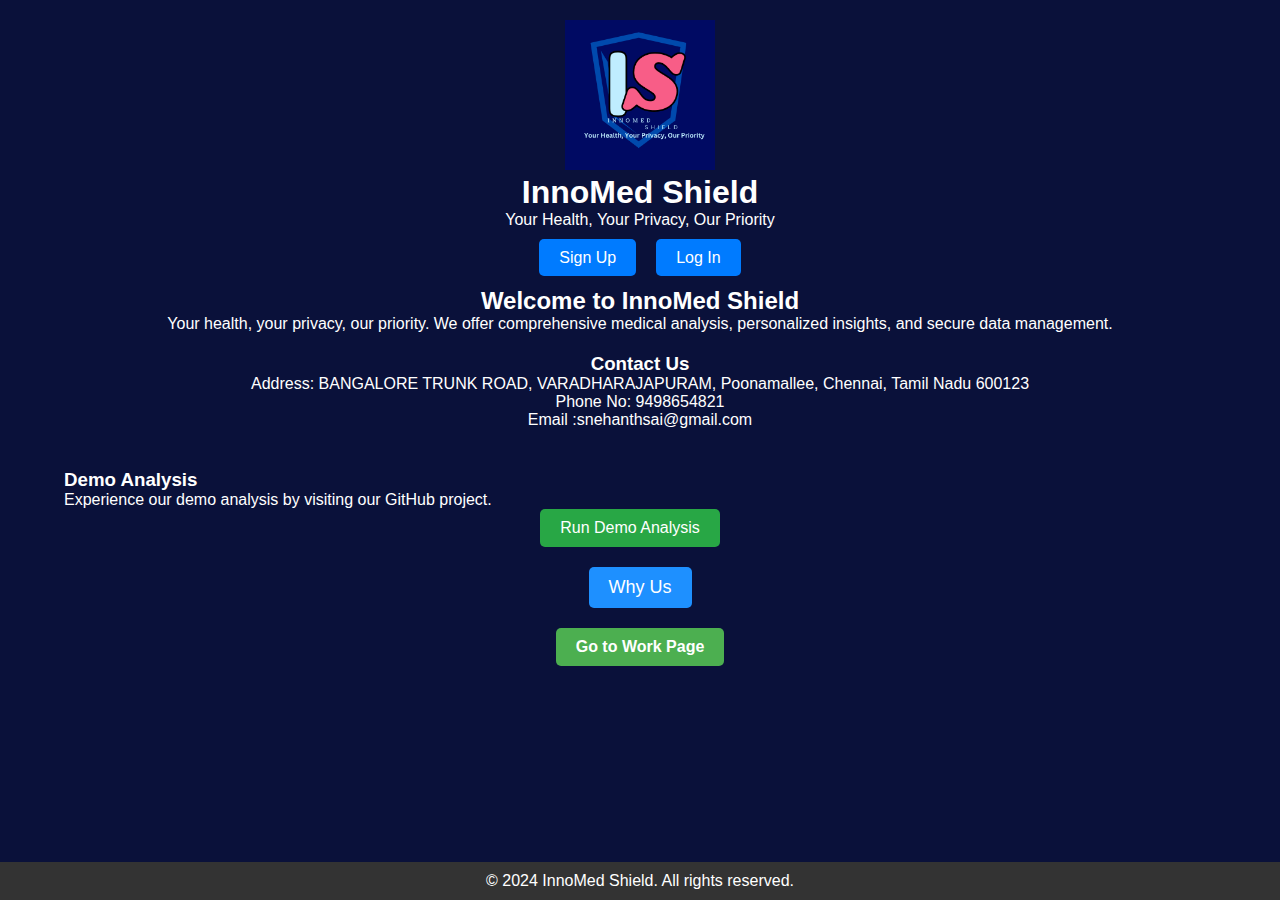
<file: myportfolio/index.html>
<!DOCTYPE html>
<html lang="en">
<head>
    <meta charset="UTF-8">
    <meta name="viewport" content="width=device-width, initial-scale=1.0">
    <title>InnoMed Shield</title>
    <link rel="stylesheet" href="styles.css">
</head>
<body>
    <div class="container">
        <header class="header">
            <div class="logo">
                <img src="sma logo.png" alt="InnoMed Shield Logo" class="logo-image">
                <h1>InnoMed Shield</h1>
                <p>Your Health, Your Privacy, Our Priority</p>
            </div>
        </header>

        <nav>
            <ul>
                <li><a href="https://forms.gle/1FM9Bf412vSpDUgf7" target="_blank">Sign Up</a></li>
                <li><a href="https://forms.gle/hctMtxKSgd54fwwy8" target="_blank">Log In</a></li>
            </ul>
        </nav>

        <main>
            <section class="intro">
                <h2>Welcome to InnoMed Shield</h2>
                <p>Your health, your privacy, our priority. We offer comprehensive medical analysis, personalized insights, and secure data management.</p>
            </section>

            <section class="address">
                <h3>Contact Us</h3>
                <p>Address: BANGALORE TRUNK ROAD, VARADHARAJAPURAM, Poonamallee, Chennai, Tamil Nadu 600123</p>
                <p>Phone No: 9498654821</p>
                <p>Email :snehanthsai@gmail.com</p>
            </section>

            <section class="demo">
                <h3>Demo Analysis</h3>
                <p>Experience our demo analysis by visiting our GitHub project.</p>
                <nav>
                    <ul>
                        <button id="demoButton" onclick="window.open('https://github.com/Sai-snehanth/project-hospital-analysis-and-translation-and-password-generator', '_blank')">Run Demo Analysis</button>
                        <div id="demoResults"></div>
                    </ul>
                </nav>
                
            </section>
        </main>


    </div>
    <!DOCTYPE html>
    <html lang="en">
    <head>
        <meta charset="UTF-8">
        <meta name="viewport" content="width=device-width, initial-scale=1.0">
        <title>Index Page</title>
        <style>
            .btn {
                background-color: #1E90FF;
                color: white;
                padding: 10px 20px;
                border: none;
                border-radius: 5px;
                font-size: 18px;
                cursor: pointer;
                text-decoration: none;
                display: inline-block;
            }
    
            .btn:hover {
                background-color: #4682B4;
            }
        </style>
    </head>
    <body>
      <center> <!-- Button to go to Secure Data Page -->
        <a href="secure.html" class="btn">Why Us</a>
        <!DOCTYPE html>
<html lang="en">
<head>
    <meta charset="UTF-8">
    <meta name="viewport" content="width=device-width, initial-scale=1.0">
    <title>Button to Work Page</title>
    <style>
        .link-to-work {
            text-align: center;
            margin-top: 20px;
        }
        .button {
            display: inline-block;
            padding: 10px 20px;
            background-color: #4CAF50;
            color: white;
            text-align: center;
            text-decoration: none;
            border-radius: 5px;
            font-size: 16px;
            font-weight: bold;
            cursor: pointer;
        }
        .button:hover {
            background-color: #45a049;
        }
    </style>
</head>
<body>

<div class="link-to-work">
    <a href="work.html" class="button">Go to Work Page</a>
</div>

</body>
</html>

    </center> 
    </body>
    </html>
 
    <br> 
    <br>
    <br> 
    <br>
    <footer>
         <p>&copy; 2024 InnoMed Shield. All rights reserved.</p>
     </footer>
    <script src="script.js"></script>
</body>
</html>
</file>
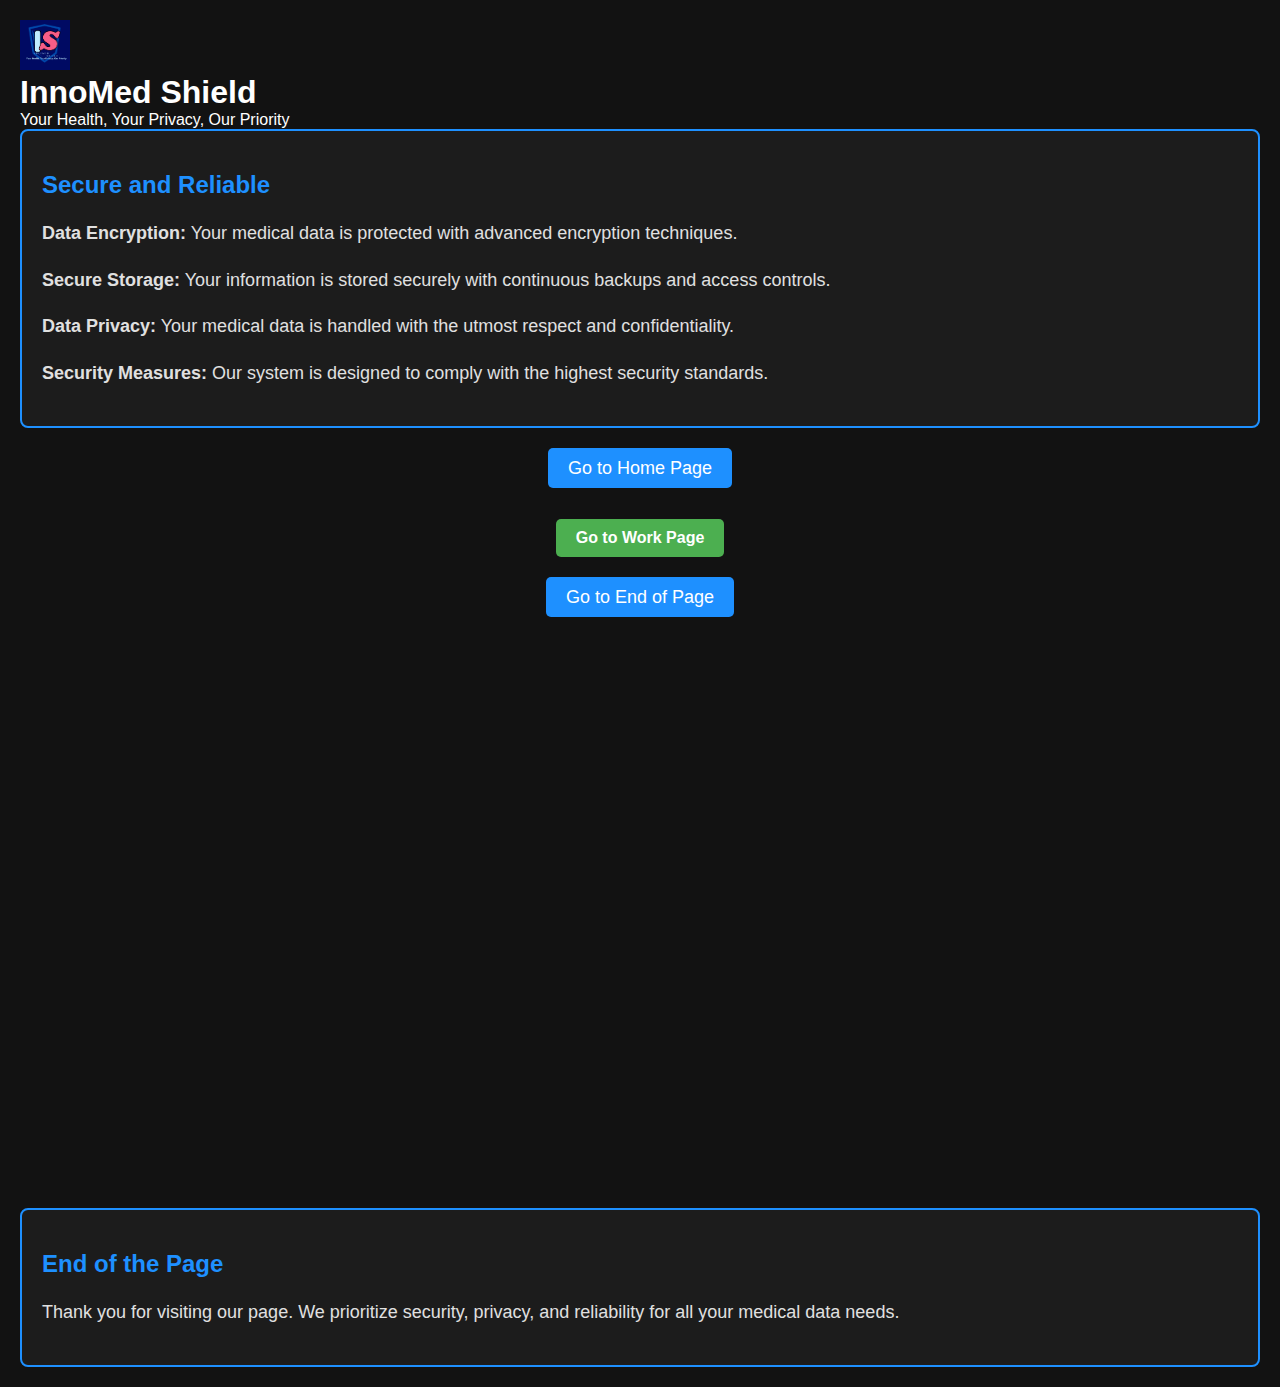
<file: myportfolio/secure.html>
<!DOCTYPE html>
<html lang="en">
<head>
    <div class="logo" style="text-align: left;">
        <img src="sma logo.png" alt="InnoMed Shield Logo" class="logo-image" style="width: 50px; height: auto;">
        <h1 style="margin: 0;">InnoMed Shield</h1>
        <p style="margin: 0;">Your Health, Your Privacy, Our Priority</p>
    </div>
    
    <meta charset="UTF-8">
    <meta name="viewport" content="width=device-width, initial-scale=1.0">
    <title>Secure Medical Data</title>
    <style>
        body {
            font-family: Arial, sans-serif;
            background-color: #121212;
            color: #ffffff;
            margin: 20px;
        }

        .section {
            border: 2px solid #1E90FF;
            padding: 20px;
            margin-bottom: 20px;
            border-radius: 8px;
            background-color: #1c1c1c;
        }

        .section h2 {
            color: #1E90FF;
        }

        .section p {
            font-size: 18px;
            line-height: 1.6;
            color: #e0e0e0;
        }

        .link-to-end, .link-to-home {
            display: block;
            text-align: center;
            margin-top: 30px;
            font-size: 18px;
        }

        .link-to-end a, .link-to-home a {
            text-decoration: none;
            color: #ffffff;
            background-color: #1E90FF;
            padding: 10px 20px;
            border-radius: 5px;
            transition: background-color 0.3s;
        }

        .link-to-end a:hover, .link-to-home a:hover {
            background-color: #4682B4;
        }

        .link-to-home {
            margin-bottom: 40px;
        }

    </style>
</head>
<body>

    <!-- Secure and Reliable Section -->
    <div class="section">
        <h2>Secure and Reliable</h2>
        <p><strong>Data Encryption:</strong> Your medical data is protected with advanced encryption techniques.</p>
        <p><strong>Secure Storage:</strong> Your information is stored securely with continuous backups and access controls.</p>
        <p><strong>Data Privacy:</strong> Your medical data is handled with the utmost respect and confidentiality.</p>
        <p><strong>Security Measures:</strong> Our system is designed to comply with the highest security standards.</p>
    </div>

    <!-- Link to Home Page -->
    <div class="link-to-home">
        <a href="index.html">Go to Home Page</a>
    </div>


    <!DOCTYPE html>
<html lang="en">
<head>
    <meta charset="UTF-8">
    <meta name="viewport" content="width=device-width, initial-scale=1.0">
    <title>Button to Work Page</title>
    <style>
        .link-to-work {
            text-align: center;
            margin-top: 20px;
        }
        .button {
            display: inline-block;
            padding: 10px 20px;
            background-color: #4CAF50;
            color: white;
            text-align: center;
            text-decoration: none;
            border-radius: 5px;
            font-size: 16px;
            font-weight: bold;
            cursor: pointer;
        }
        .button:hover {
            background-color: #45a049;
        }
    </style>
</head>
<body>

<div class="link-to-work">
    <a href="work.html" class="button">Go to Work Page</a>
</div>

</body>
</html>

    <!-- Link to go to the end of the page -->
    <div class="link-to-end">
        <a href="#end">Go to End of Page</a>
    </div>

    <!-- Some more content to demonstrate scrolling -->
    <div style="height: 600px;"></div>

    <!-- End of Page Section -->
    <div id="end" class="section">
        <h2>End of the Page</h2>
        <p>Thank you for visiting our page. We prioritize security, privacy, and reliability for all your medical data needs.</p>
    </div>

</body>
</html>
</file>
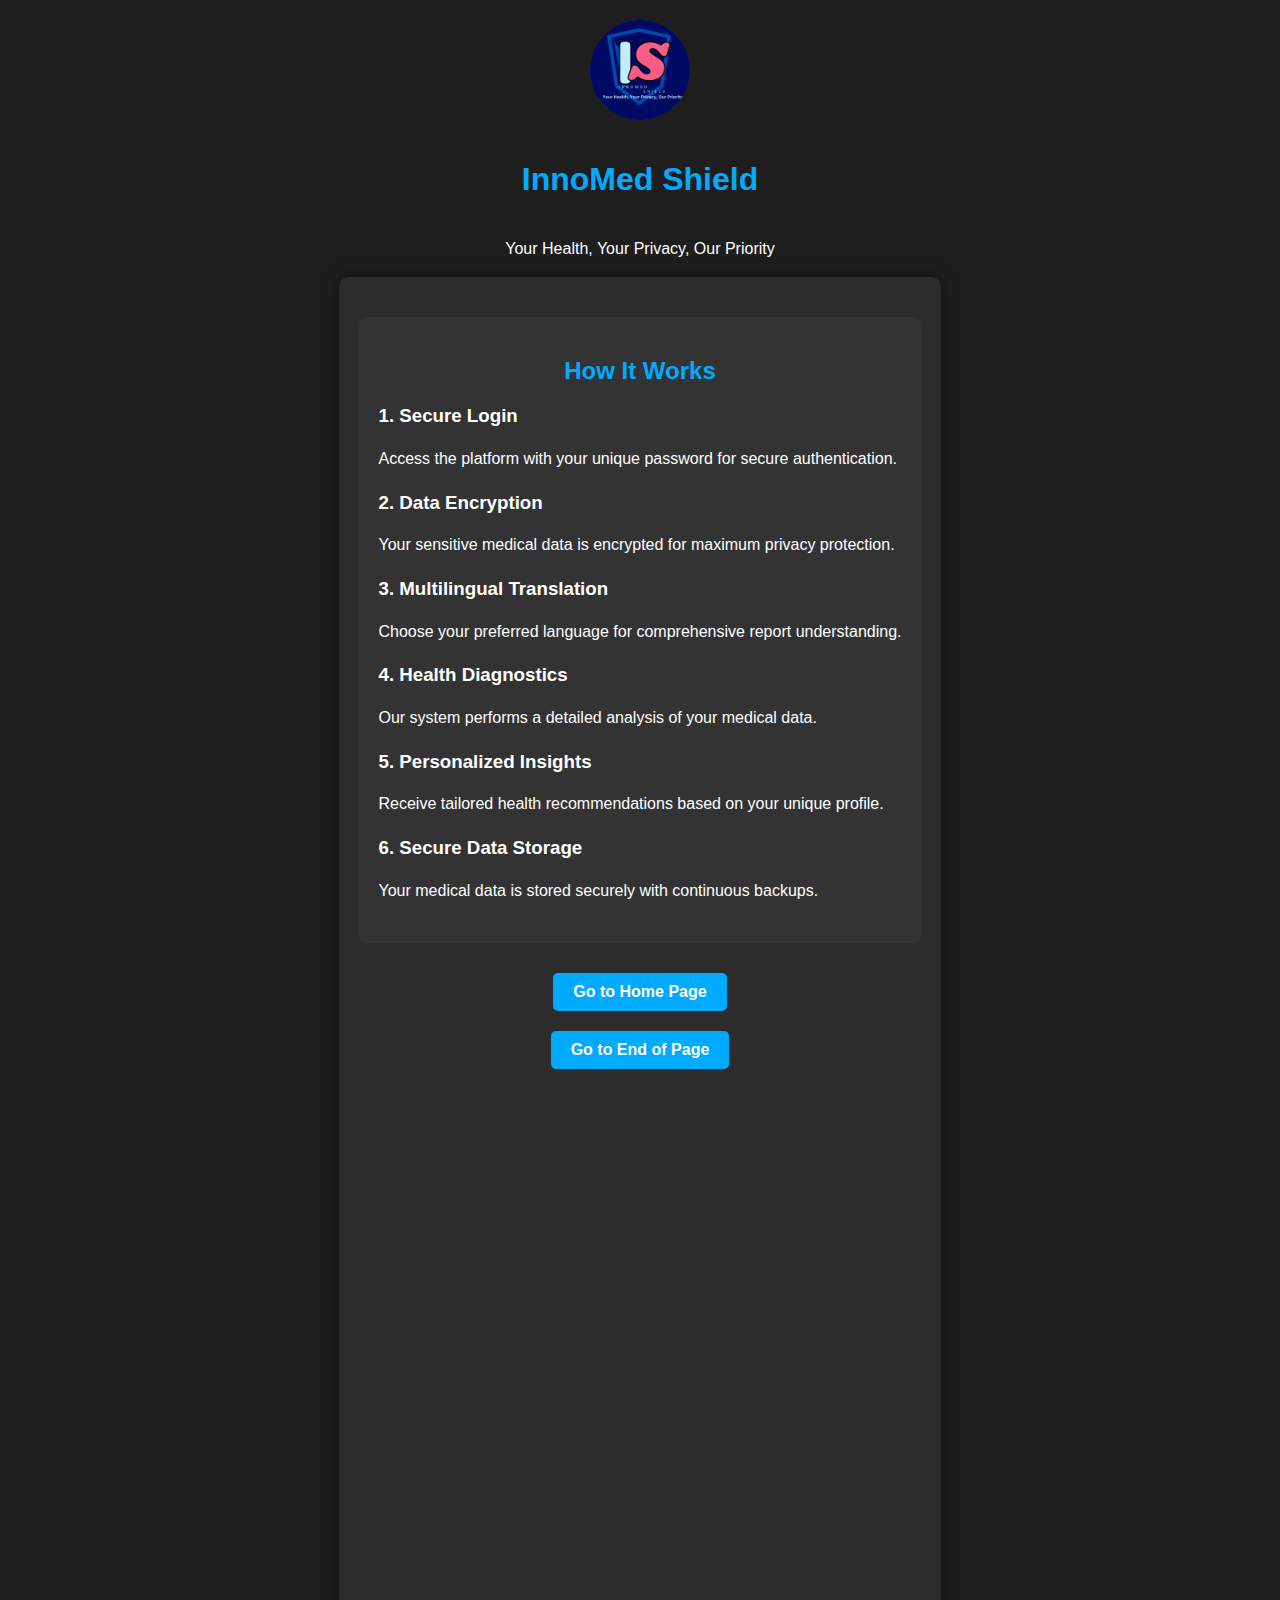
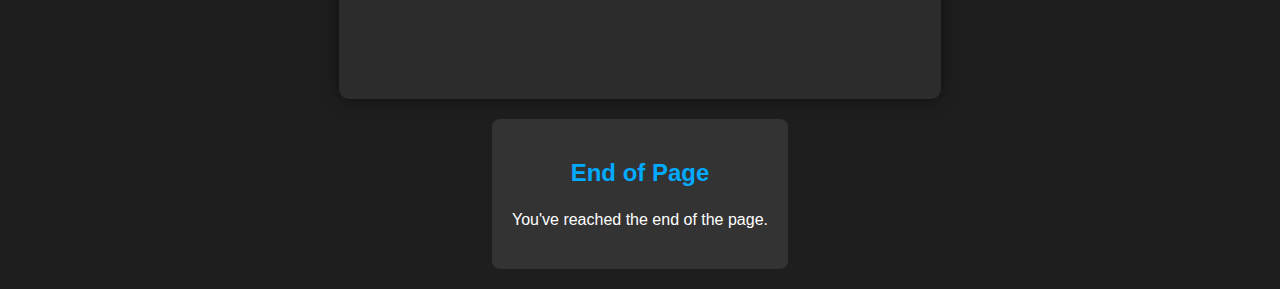
<file: myportfolio/work.html>
<!DOCTYPE html>
<html lang="en">
<head>
    <meta charset="UTF-8">
    <meta name="viewport" content="width=device-width, initial-scale=1.0">
    <title>Health Diagnostics Platform</title>
    <style>
        body {
            margin: 0;
            font-family: Arial, sans-serif;
            background-color: #1e1e1e;
            color: #ffffff;
            display: flex;
            flex-direction: column;
            align-items: center;
        }
        .logo {
            margin: 20px;
            width: 100px;
            height: 100px;
            background-color: #333;
            display: flex;
            align-items: center;
            justify-content: center;
            border-radius: 50%;
            overflow: hidden;
        }
        .logo img {
            width: 100%;
            height: auto;
        }
        .container {
            max-width: 800px;
            padding: 20px;
            background-color: #2c2c2c;
            border-radius: 10px;
            box-shadow: 0px 0px 15px rgba(0, 0, 0, 0.5);
        }
        .box {
            margin: 20px 0;
            padding: 20px;
            background-color: #333;
            border-radius: 8px;
        }
        h1, h2 {
            color: #00aaff;
            text-align: center;
        }
        p {
            line-height: 1.6;
            font-size: 16px;
        }
        .step {
            margin: 20px 0;
        }
        .button {
            display: inline-block;
            padding: 10px 20px;
            margin: 10px 0;
            font-size: 16px;
            font-weight: bold;
            color: #ffffff;
            background-color: #00aaff;
            border: none;
            border-radius: 5px;
            text-align: center;
            cursor: pointer;
            text-decoration: none;
        }
        .button:hover {
            background-color: #0088cc;
        }
        .link-to-home, .link-to-end {
            text-align: center;
        }
    </style>
</head>
<body>

    <!-- Logo Section -->
    <div class="logo">
        <img src="sma logo.png" alt="InnoMed Shield Logo">
    </div>

    <!-- Title and Tagline -->
    <h1>InnoMed Shield</h1>
    <p>Your Health, Your Privacy, Our Priority</p>

    <!-- Container for Content -->
    <div class="container">
        <!-- Index Page Box -->
        <div class="box">
            <h2>How It Works</h2>
            <div class="step">
                <h3>1. Secure Login</h3>
                <p>Access the platform with your unique password for secure authentication.</p>
            </div>
            <div class="step">
                <h3>2. Data Encryption</h3>
                <p>Your sensitive medical data is encrypted for maximum privacy protection.</p>
            </div>
            <div class="step">
                <h3>3. Multilingual Translation</h3>
                <p>Choose your preferred language for comprehensive report understanding.</p>
            </div>
            <div class="step">
                <h3>4. Health Diagnostics</h3>
                <p>Our system performs a detailed analysis of your medical data.</p>
            </div>
            <div class="step">
                <h3>5. Personalized Insights</h3>
                <p>Receive tailored health recommendations based on your unique profile.</p>
            </div>
            <div class="step">
                <h3>6. Secure Data Storage</h3>
                <p>Your medical data is stored securely with continuous backups.</p>
            </div>
        </div>

        <!-- Link to Home Page -->
        <div class="link-to-home">
            <a href="index.html" class="button">Go to Home Page</a>
        </div>

        <!-- Link to go to the end of the page -->
        <div class="link-to-end">
            <a href="#end" class="button">Go to End of Page</a>
        </div>

        <!-- Some more content to demonstrate scrolling -->
        <div style="height: 600px;"></div>
    </div>

    <!-- End of Page Anchor -->
    <div id="end" class="box">
        <h2>End of Page</h2>
        <p>You've reached the end of the page.</p>
    </div>

</body>
</html>
</file>
<file: myportfolio/styles.css>
* {
    margin: 0;
    padding: 0;
    box-sizing: border-box;
    font-family: Arial, sans-serif;
}

body {
    background-color: #0a113a;
    color: white;
    font-size: 16px;
}

.container {
    width: 90%;
    margin: 0 auto;
}

.header {
    text-align: center;
    padding: 20px;
}

.logo-image {
    width: 150px;
}

nav ul {
    list-style-type: none;
    display: flex;
    justify-content: center;
    gap: 20px;
    margin-bottom: 20px;
}

nav ul li {
    display: inline;
}

nav ul li a {
    color: #ffffff;
    text-decoration: none;
    padding: 10px 20px;
    background-color: #007bff;
    border-radius: 5px;
    transition: background-color 0.3s;
}

nav ul li a:hover {
    background-color: #0056b3;
}

.intro {
    text-align: center;
    margin: 20px 0;
}

.address {
    text-align: center;
    margin-bottom: 40px;
}

button {
    background-color: #28a745;
    color: white;
    padding: 10px 20px;
    border: none;
    border-radius: 5px;
    cursor: pointer;
    font-size: 16px;
}

button:hover {
    background-color: #218838;
}

footer {
    text-align: center;
    padding: 10px;
    background-color: #333;
    color: white;
    position: fixed;
    width: 100%;
    bottom: 0;
}
</file>
